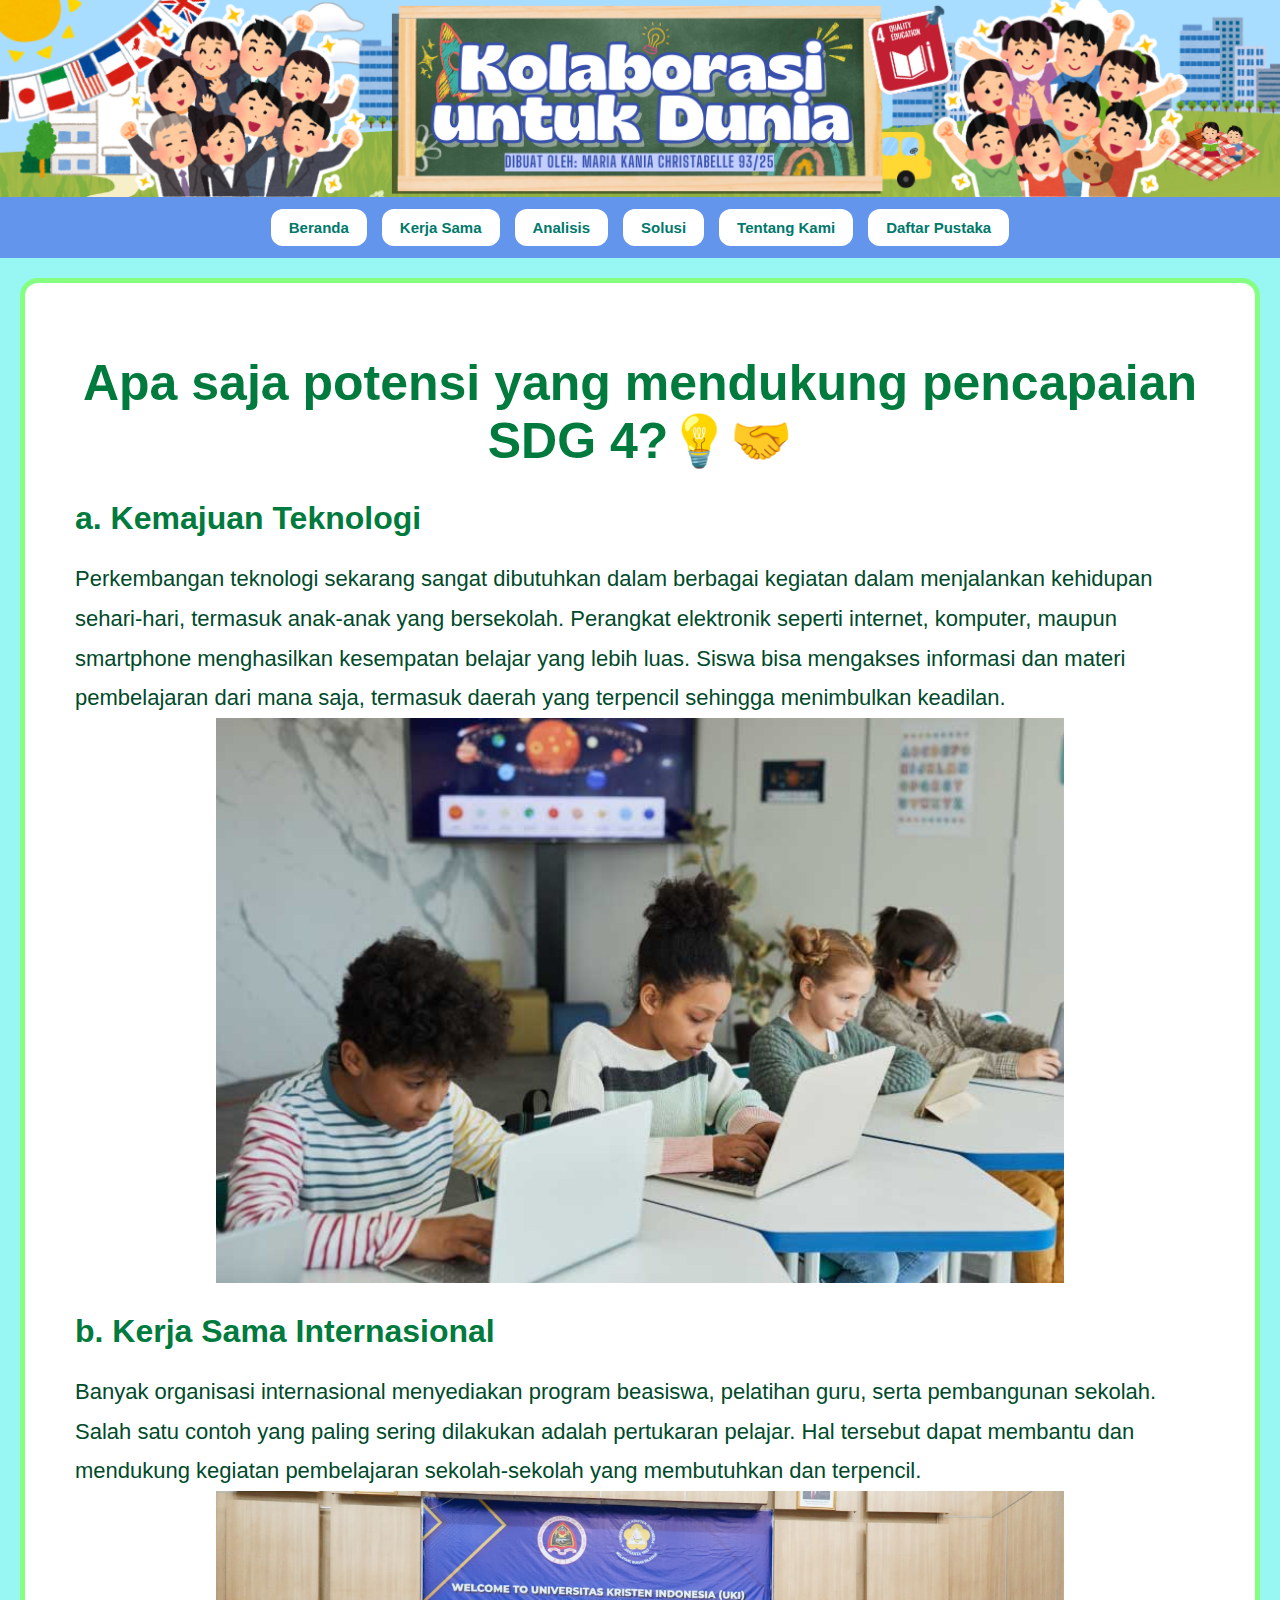
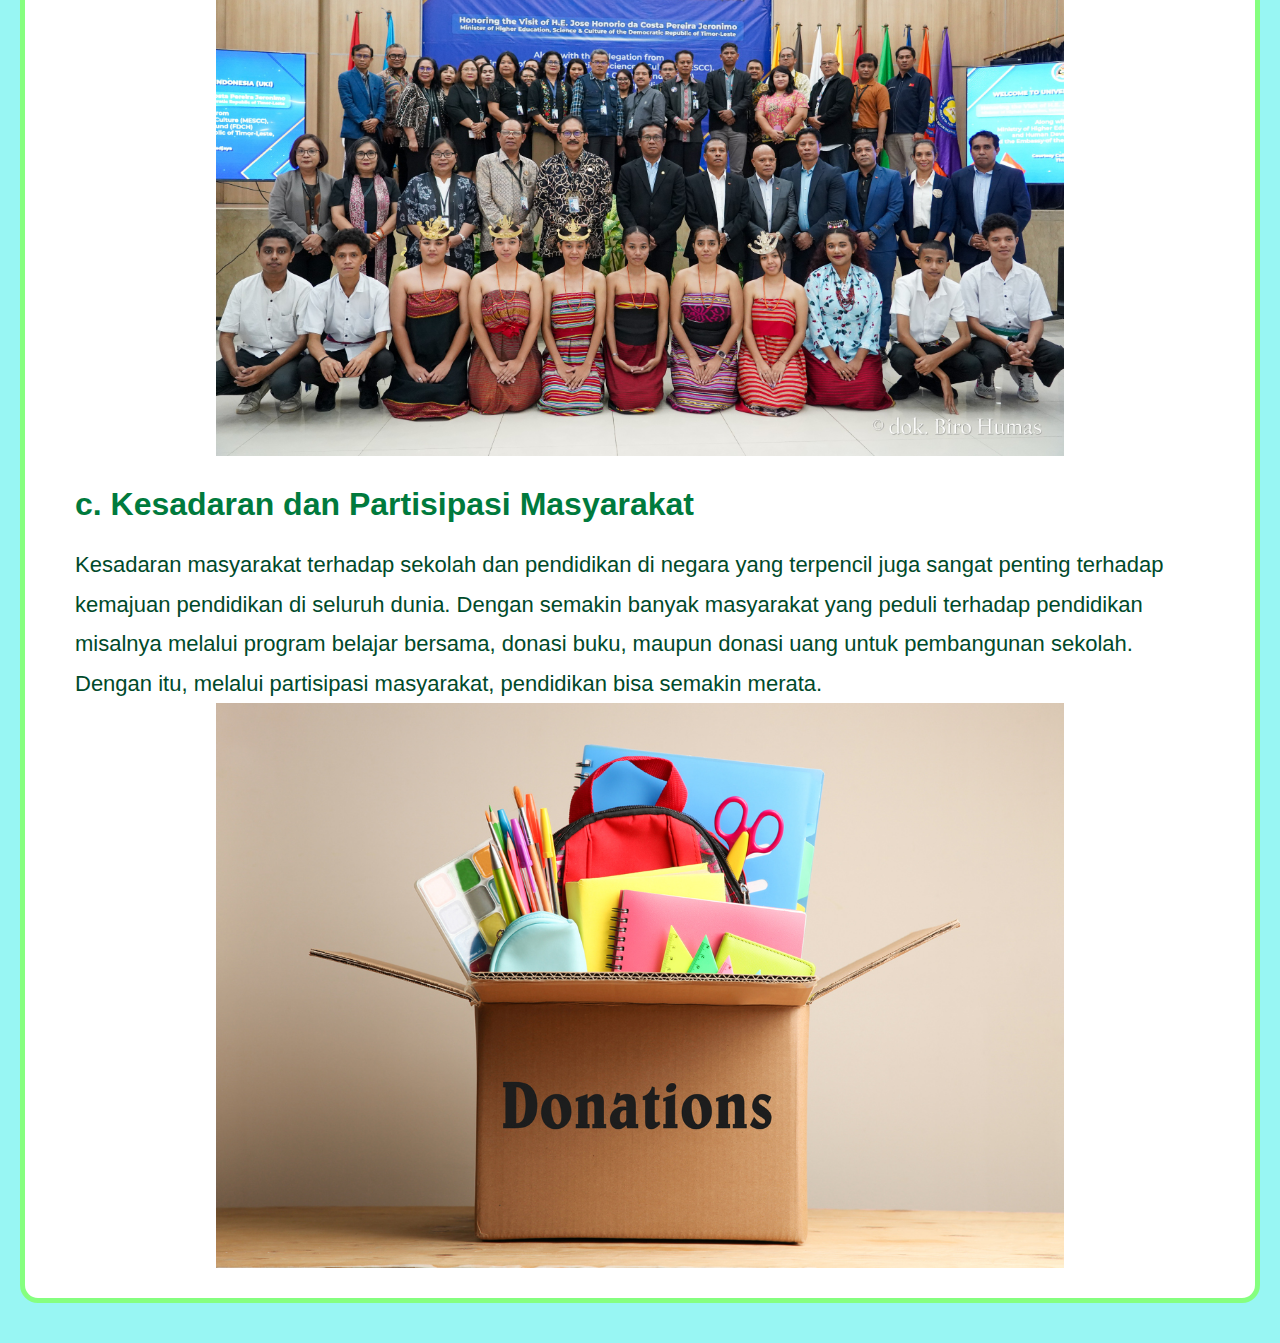
<file: potensi.html>
<!DOCTYPE html>
<html lang="en">
    <head>
        <link rel="stylesheet" href="potensi.css">
    </head>
    <body>
        <div>
            <img src="WEB IL KOLABORASI (1300 x 200 px).png" alt="WEB IL KOLABORASI">
        </div>

        <nav class="navbar">
            <ul>
                <li><a href="WEB-IL-93-25.html">Beranda</a></li>
                <li class="dropdown">
                    <a href="#" class="dropbtn">Kerja Sama</a>
                    <div class="dropdown-content">
                        <a href="bilateral.html">Bilateral</a>
                        <a href="regional.html">Regional</a>
                        <a href="multilateral.html">Multilateral</a>
                    </div>
                </li>
                <li class="dropdown">
                    <a href="#" class="dropbtn">Analisis</a>
                    <div class="dropdown-content">
                        <a href="kondisi.html">Kondisi</a>
                        <a href="tantangan.html">Tantangan</a>
                        <a href="potensi.html">Potensi</a>
                        <a href="peran.html">Peran Masyarakat</a>
                    </div>
                </li>
                <li><a href="solusi.html">Solusi</a></li>
                <li><a href="tentangkami.html">Tentang Kami</a></li>
                <li><a href="sumber.html">Daftar Pustaka</a></li>
            </ul>
        </nav>

        <div class="sdgs-section">
            <div class="sdgs-right">
                <h2 class="sdgs-title-right">Apa saja potensi yang mendukung pencapaian SDG 4?💡🤝</h2>

                <h3 class="sdgs-subtitle">a. Kemajuan Teknologi</h3>
                <p>
                    Perkembangan teknologi sekarang sangat dibutuhkan dalam berbagai kegiatan dalam menjalankan kehidupan sehari-hari, termasuk anak-anak yang bersekolah. Perangkat elektronik seperti internet, komputer, maupun smartphone menghasilkan kesempatan belajar yang lebih luas. Siswa bisa mengakses informasi dan materi pembelajaran dari mana saja, termasuk daerah yang terpencil sehingga menimbulkan keadilan.
                </p>
                <img src="gadget in school.jpg" alt="Kemajuan Teknologi" class="potensi-img">

                <h3 class="sdgs-subtitle">b. Kerja Sama Internasional</h3>
                <p>
                    Banyak organisasi internasional menyediakan program beasiswa, pelatihan guru, serta pembangunan sekolah. Salah satu contoh yang paling sering dilakukan adalah pertukaran pelajar. Hal tersebut dapat membantu dan mendukung kegiatan pembelajaran sekolah-sekolah yang membutuhkan dan terpencil.
                </p>
                <img src="ks pendidikan.jpg" alt="KS Pendidikan" class="potensi-img">

                <h3 class="sdgs-subtitle">c. Kesadaran dan Partisipasi Masyarakat</h3>
                <p>
                    Kesadaran masyarakat terhadap sekolah dan pendidikan di negara yang terpencil juga sangat penting terhadap kemajuan pendidikan di seluruh dunia. Dengan semakin banyak masyarakat yang peduli terhadap pendidikan misalnya melalui program belajar bersama, donasi buku, maupun donasi uang untuk pembangunan sekolah. Dengan itu, melalui partisipasi masyarakat, pendidikan bisa semakin merata.
                </p>
                <img src="donasi.jpg" alt="KS Pendidikan" class="potensi-img">
            </div>
        </div>
    </body>
</html>
</file>
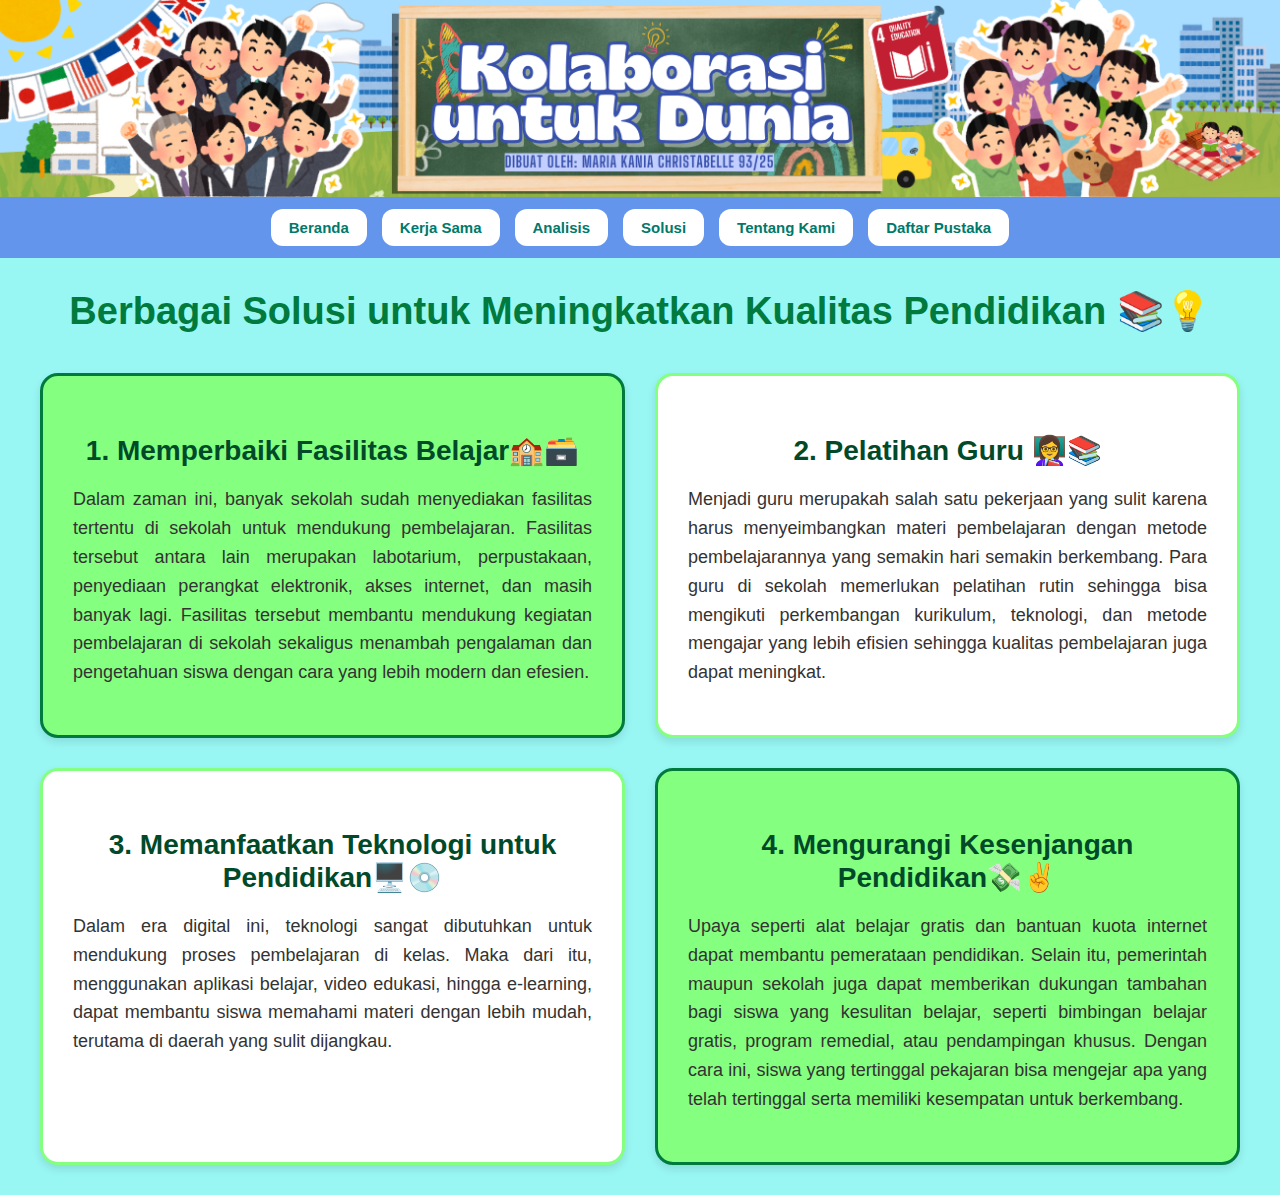
<file: solusi.html>
<!DOCTYPE html>
<html lang="en">
    <head>
        <link rel="stylesheet" href="solusi.css">
    </head>
    <body>
        <div>
            <img src="WEB IL KOLABORASI (1300 x 200 px).png" alt="WEB IL KOLABORASI">
        </div>

    <nav class="navbar">
        <ul>
            <li><a href="WEB-IL-93-25.html">Beranda</a></li>

            <li class="dropdown">
                <a href="#" class="dropbtn">Kerja Sama</a>
                <div class="dropdown-content">
                    <a href="bilateral.html">Bilateral</a>
                    <a href="regional.html">Regional</a>
                    <a href="multilateral.html">Multilateral</a>
                </div>
            </li>

            <li class="dropdown">
                <a href="#" class="dropbtn">Analisis</a>
                <div class="dropdown-content">
                    <a href="kondisi.html">Kondisi</a>
                    <a href="tantangan.html">Tantangan</a>
                    <a href="potensi.html">Potensi</a>
                    <a href="peran.html">Peran Masyarakat</a>
                </div>
            </li>

            <li><a href="solusi.html">Solusi</a></li>
            <li><a href="tentangkami.html">Tentang Kami</a></li>
            <li><a href="sumber.html">Daftar Pustaka</a></li>
        </ul>
    </nav>
    
    <div class="solusi-container">
        <h2 class="solusi-main-title">Berbagai Solusi untuk Meningkatkan Kualitas Pendidikan 📚💡</h2>

        <div class="solusi-grid">
            <div class="solusi-box solusi-hijau">
                <h3>1. Memperbaiki Fasilitas Belajar🏫🗃️</h3>
                <p>
                Dalam zaman ini, banyak sekolah sudah menyediakan fasilitas tertentu di sekolah untuk mendukung pembelajaran. Fasilitas tersebut antara lain merupakan labotarium, perpustakaan, penyediaan perangkat elektronik, akses internet, dan masih banyak lagi. Fasilitas tersebut membantu mendukung kegiatan pembelajaran di sekolah sekaligus menambah pengalaman dan pengetahuan siswa dengan cara yang lebih modern dan efesien.
                </p>
                </div>

            <div class="solusi-box solusi-putih">
                <h3>2. Pelatihan Guru 👩‍🏫📚</h3>
                <p>
                Menjadi guru merupakah salah satu pekerjaan yang sulit karena harus menyeimbangkan materi pembelajaran dengan metode pembelajarannya yang semakin hari semakin berkembang. Para guru di sekolah memerlukan pelatihan rutin sehingga bisa mengikuti perkembangan kurikulum, teknologi, dan metode mengajar yang lebih efisien sehingga kualitas pembelajaran juga dapat meningkat.
                </p>
            </div>

            <div class="solusi-box solusi-putih">
                <h3>3. Memanfaatkan Teknologi untuk Pendidikan🖥️💿</h3>
                <p>
                Dalam era digital ini, teknologi sangat dibutuhkan untuk mendukung proses pembelajaran di kelas. Maka dari itu, menggunakan aplikasi belajar, video edukasi, hingga e-learning, dapat membantu siswa memahami materi dengan lebih mudah, terutama di daerah yang sulit dijangkau.
                </p>
                </div>

            <div class="solusi-box solusi-hijau">
                <h3>4. Mengurangi Kesenjangan Pendidikan💸✌️</h3>
                <p>
                Upaya seperti alat belajar gratis dan bantuan kuota internet dapat membantu pemerataan pendidikan. Selain itu, pemerintah maupun sekolah juga dapat memberikan dukungan tambahan bagi siswa yang kesulitan belajar, seperti bimbingan belajar gratis, program remedial, atau pendampingan khusus. Dengan cara ini, siswa yang tertinggal pekajaran bisa mengejar apa yang telah tertinggal serta memiliki kesempatan untuk berkembang. 
                </p>
                </div>
        </div>
    </div>

</body>
</html>
</file>
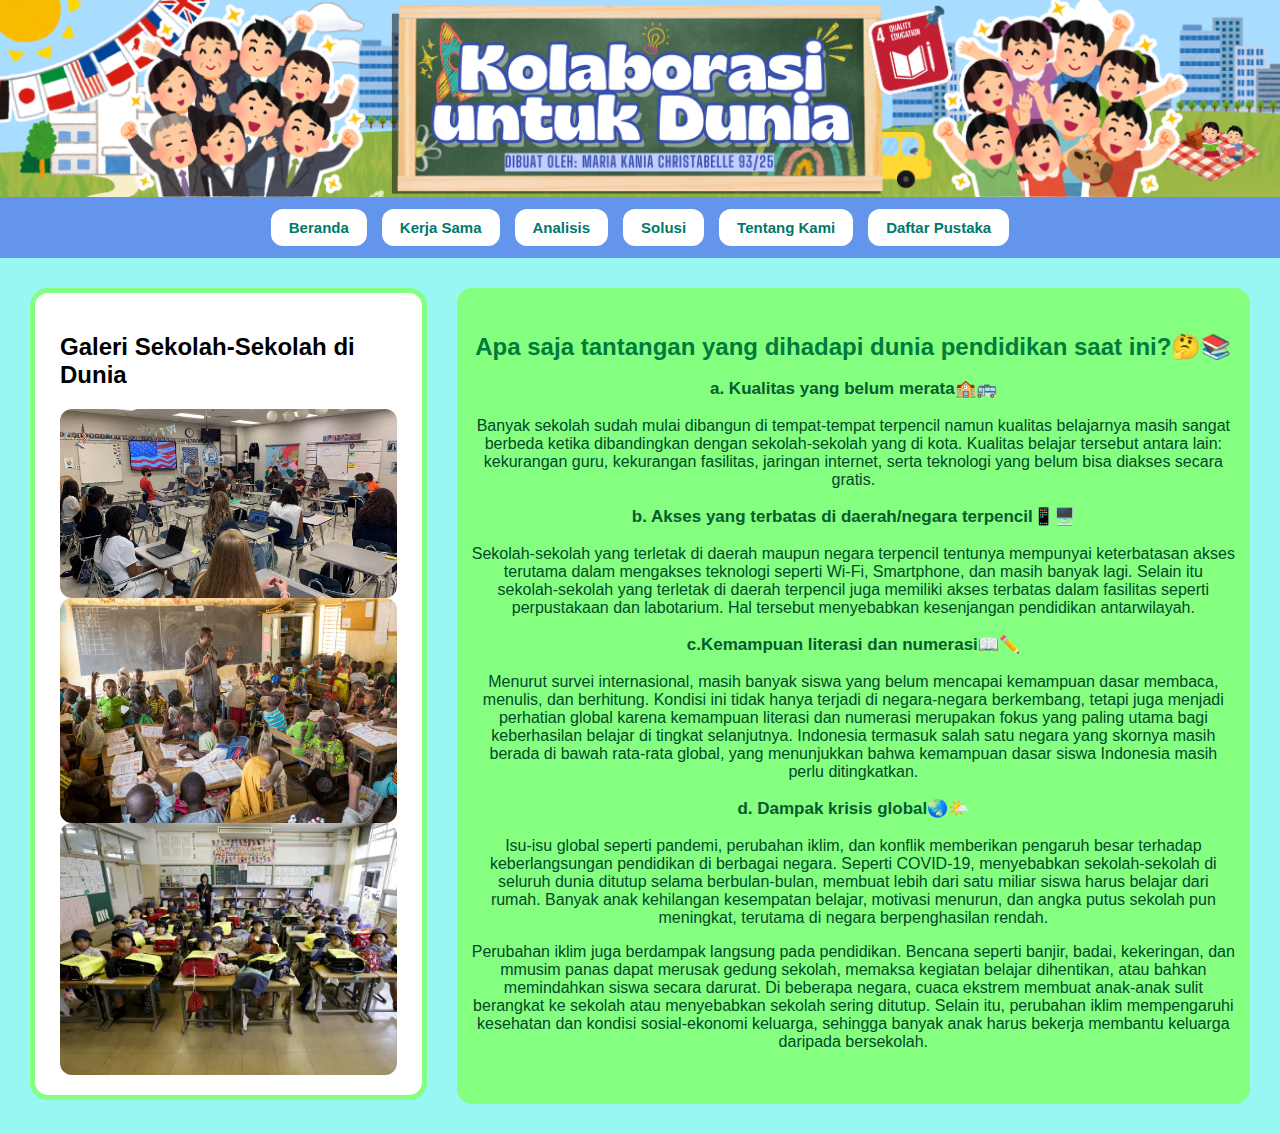
<file: tantangan.html>
<!DOCTYPE html>
<html lang="en">
    <head>
        <link rel="stylesheet" href="tantangan.css">
    </head>
    <body>
        <div>
            <img src="WEB IL KOLABORASI (1300 x 200 px).png" alt="WEB IL KOLABORASI">
        </div>


<nav class="navbar">
    <ul>
        <li><a href="WEB-IL-93-25.html">Beranda</a></li>

        <li class="dropdown">
            <a href="#" class="dropbtn">Kerja Sama</a>
            <div class="dropdown-content">
                <a href="bilateral.html">Bilateral</a>
                <a href="regional.html">Regional</a>
                <a href="multilateral.html">Multilateral</a>
            </div>
        </li>

        <li class="dropdown">
            <a href="#" class="dropbtn">Analisis</a>
            <div class="dropdown-content">
                <a href="kondisi.html">Kondisi</a>
                <a href="tantangan.html">Tantangan</a>
                <a href="potensi.html">Potensi</a>
                <a href="peran.html">Peran Masyarakat</a>
            </div>
        </li>

        <li><a href="solusi.html">Solusi</a></li>
        <li><a href="tentangkami.html">Tentang Kami</a></li>
        <li><a href="sumber.html">Daftar Pustaka</a></li>
    </ul>
</nav>
        
       <div class="sdgs-section">

    <div class="sdgs-right">
        <h2 class="sdgs-title">Galeri Sekolah-Sekolah di Dunia</h2>

        <img src="school in us.jpg" class="sdgs-img">
        <img src="school in africa.webp" class="sdgs-img">
        <img src="school in china.webp" class="sdgs-img">
    </div>

    <div class="sdgs-left">
        <h2 class="sdgs-title-left">Apa saja tantangan yang dihadapi dunia pendidikan saat ini?🤔📚</h2>
        <h3 class="sdgs-subtitle">a. Kualitas yang belum merata🏫🚌</h3>
        <p>
        Banyak sekolah sudah mulai dibangun di tempat-tempat terpencil namun kualitas belajarnya masih sangat berbeda ketika dibandingkan dengan sekolah-sekolah yang di kota. Kualitas belajar tersebut antara lain: kekurangan guru, kekurangan fasilitas, jaringan internet, serta teknologi yang belum bisa diakses secara gratis.
        </p>
        <h3 class="sdgs-subtitle">b. Akses yang terbatas di daerah/negara terpencil📱🖥️</h3>
        <p>
            Sekolah-sekolah yang terletak di daerah maupun negara terpencil tentunya mempunyai keterbatasan akses terutama dalam mengakses teknologi seperti Wi-Fi, Smartphone, dan masih banyak lagi. Selain itu sekolah-sekolah yang terletak di daerah terpencil juga memiliki akses terbatas dalam fasilitas seperti perpustakaan dan labotarium. Hal tersebut menyebabkan kesenjangan pendidikan antarwilayah.
        </p>
        <h3 class="sdgs-subtitle">c.Kemampuan literasi dan numerasi📖✏️</h3>
        <p>
        Menurut survei internasional, masih banyak siswa yang belum mencapai kemampuan dasar membaca, menulis, dan berhitung. Kondisi ini tidak hanya terjadi di negara-negara berkembang, tetapi juga menjadi perhatian global karena kemampuan literasi dan numerasi merupakan fokus yang paling utama bagi keberhasilan belajar di tingkat selanjutnya. Indonesia termasuk salah satu negara yang skornya masih berada di bawah rata-rata global, yang menunjukkan bahwa kemampuan dasar siswa Indonesia masih perlu ditingkatkan. 
        </p>
        <h3 class="sdgs-subtitle">d. Dampak krisis global🌏🌤️</h3>
        <p>Isu-isu global seperti pandemi, perubahan iklim, dan konflik memberikan pengaruh besar terhadap keberlangsungan pendidikan di berbagai negara. Seperti COVID-19, menyebabkan sekolah-sekolah di seluruh dunia ditutup selama berbulan-bulan, membuat lebih dari satu miliar siswa harus belajar dari rumah. Banyak anak kehilangan kesempatan belajar, motivasi menurun, dan angka putus sekolah pun meningkat, terutama di negara berpenghasilan rendah.</p>
        <p>Perubahan iklim juga berdampak langsung pada pendidikan. Bencana seperti banjir, badai, kekeringan, dan mmusim panas dapat merusak gedung sekolah, memaksa kegiatan belajar dihentikan, atau bahkan memindahkan siswa secara darurat. Di beberapa negara, cuaca ekstrem membuat anak-anak sulit berangkat ke sekolah atau menyebabkan sekolah sering ditutup. Selain itu, perubahan iklim mempengaruhi kesehatan dan kondisi sosial-ekonomi keluarga, sehingga banyak anak harus bekerja membantu keluarga daripada bersekolah.</p>
    </div>

    </body>
</html>
</file>
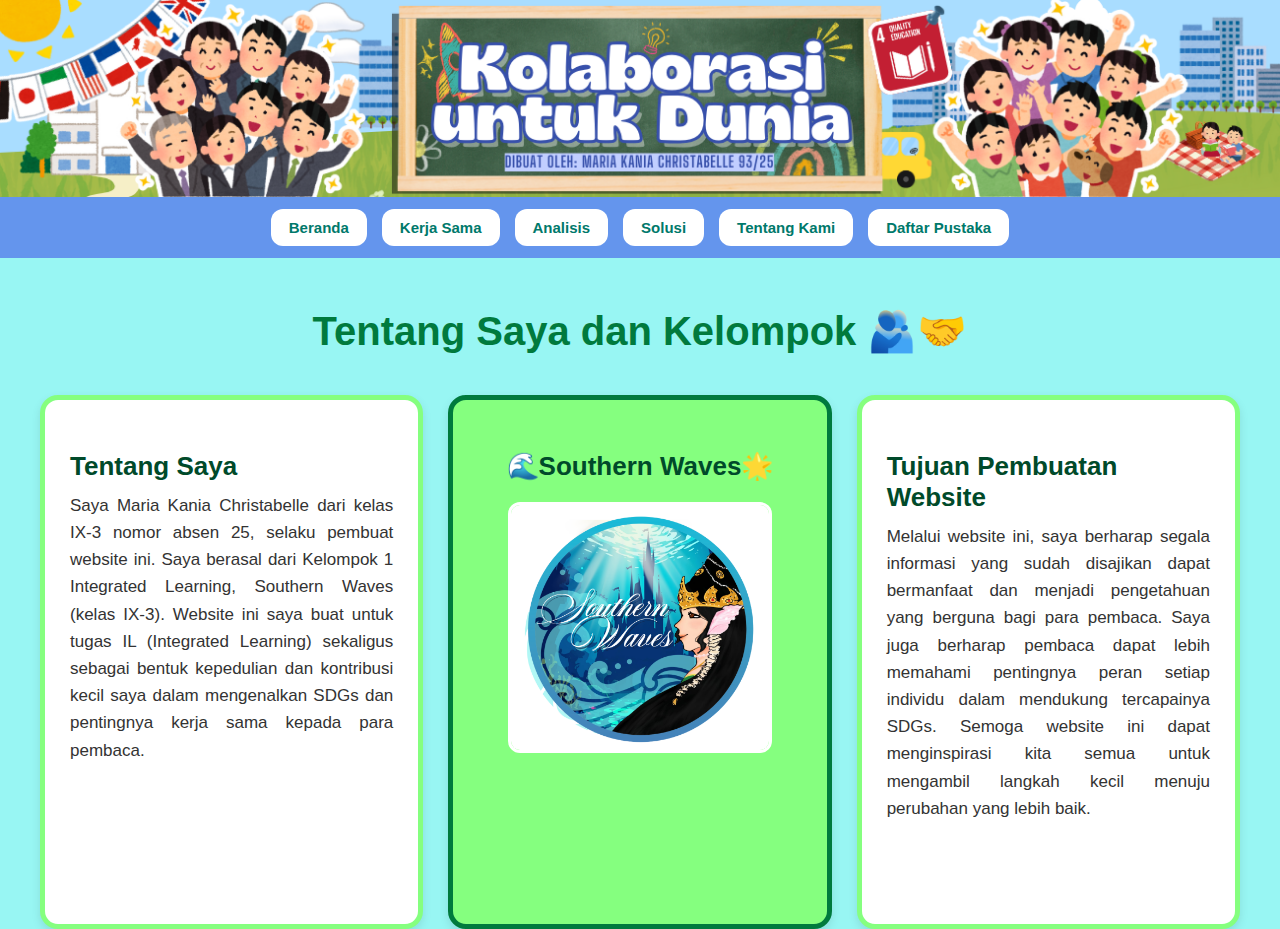
<file: tentangkami.html>
<!DOCTYPE html>
<html lang="en">
    <head>
        <link rel="stylesheet" href="tentangkami.css">
    </head>
    <body>
        <div>
            <img src="WEB IL KOLABORASI (1300 x 200 px).png" alt="WEB IL KOLABORASI">
        </div>

    <nav class="navbar">
        <ul>
            <li><a href="WEB-IL-93-25.html">Beranda</a></li>
            <li class="dropdown">
                <a href="#" class="dropbtn">Kerja Sama</a>
                <div class="dropdown-content">
                    <a href="bilateral.html">Bilateral</a>
                    <a href="regional.html">Regional</a>
                    <a href="multilateral.html">Multilateral</a>
                </div>
            </li>
            <li class="dropdown">
                <a href="#" class="dropbtn">Analisis</a>
                <div class="dropdown-content">
                    <a href="kondisi.html">Kondisi</a>
                    <a href="tantangan.html">Tantangan</a>
                    <a href="potensi.html">Potensi</a>
                    <a href="peran.html">Peran Masyarakat</a>
                </div>
            </li>
            <li><a href="solusi.html">Solusi</a></li>
            <li><a href="tentangkami.html">Tentang Kami</a></li>
            <li><a href="sumber.html">Daftar Pustaka</a></li>
        </ul>
    </nav>
    
    <div class="about-container">
        <h2 class="about-main-title">Tentang Saya dan Kelompok 🫂🤝</h2>

        <div class="about-columns">
            
            <div class="about-box about-putih-border-hijau">
                <h3>Tentang Saya </h3>
                <p>Saya Maria Kania Christabelle dari kelas IX-3 nomor absen 25, selaku pembuat website ini. Saya berasal dari Kelompok 1 Integrated Learning, Southern Waves (kelas IX-3). Website ini saya buat untuk tugas IL (Integrated Learning) sekaligus sebagai bentuk kepedulian dan kontribusi kecil saya dalam mengenalkan SDGs dan pentingnya kerja sama kepada para pembaca.</p>
            </div>

            <div class="about-box about-hijau">
                <h3>🌊Southern Waves🌟</h3>
                <div class="about-image-wrapper">
                    <img src="logo sw.png" alt="Logo SW" class="about-image"> 
                </div>
            </div>

            <div class="about-box about-putih-border-hijau">
                <h3>Tujuan Pembuatan Website</h3>
                <p>
                Melalui website ini, saya berharap segala informasi yang sudah disajikan dapat bermanfaat dan menjadi pengetahuan yang berguna bagi para pembaca. Saya juga berharap pembaca dapat lebih memahami pentingnya peran setiap individu dalam mendukung tercapainya SDGs. Semoga website ini dapat menginspirasi kita semua untuk mengambil langkah kecil menuju perubahan yang lebih baik.
                </p>
            </div>

        </div>
    </div>

</body>
</html>
</file>
<file: potensi.css>
html {
scroll-behavior: smooth;
}

body {
margin: 0;
padding: 0;
font-family: 'Gill Sans', 'Gill Sans MT', Calibri, 'Trebuchet MS', sans-serif;
background-color: rgb(152, 246, 243);
}

img {
width: 100%;
height: auto;
display: block;
}

.navbar {
background-color: cornflowerblue;
padding: 12px 0;
font-family: Arial, sans-serif;
}

.navbar ul {
list-style: none;
margin: 0;
padding: 0;
display: flex;
justify-content: center;
gap: 15px;
}

.navbar ul li {
position: relative;
}

.navbar a {
text-decoration: none;
background: white;
padding: 10px 18px;
border-radius: 12px;
font-weight: bold;
font-size: 15px;
color: #00796b;
display: inline-block;
transition: all 0.2s;
}

.navbar a:hover {
background-color: thistle;
color: rgb(110, 85, 110);
}

.dropdown {
position: relative;
display: inline-block;
}

.dropdown-content {
display: none;
position: absolute;
background-color: #ffffff;
border-radius: 12px;
padding: 10px 0;
min-width: 160px;
box-shadow: 0 4px 10px rgba(0,0,0,0.3);
flex-direction: column;
z-index: 1;
}

.dropdown-content a {
background: transparent;
padding: 10px 16px;
color: rgb(0, 0, 0);
border-radius: 0;
text-decoration: none;
display: block;
}

.dropdown-content a:hover {
background-color: rgba(255,255,255,0.2);
}

.dropdown:hover .dropdown-content {
display: flex;
}

.sdgs-section {
display: grid;
grid-template-columns: 1fr;
gap: 30px;
margin: 20px;
}

.sdgs-right {
background: white;
border: 5px solid #85ff7f;
border-radius: 18px;
padding: 30px 50px;
margin-bottom: 20px;
}

.sdgs-title-right {
color: #007a3d;
font-size: 50px;
font-weight: 700;
margin-bottom: 25px;
text-align: center;
}

.sdgs-subtitle {
color: #007a3d;
font-size: 32px;
font-weight: bold;
margin-top: 30px;
margin-bottom: 15px;
}

.sdgs-right p {
font-size: 22px;
line-height: 1.8;
color: #004a2a;
margin-bottom: auto;
}

.potensi-img{
width: 75%;
display: block;
margin: 0 auto;
}
</file>
<file: solusi.css>
html {
    scroll-behavior: smooth;
}

body {
    margin: 0;
    padding: 0;
    font-family: 'Gill Sans', 'Gill Sans MT', Calibri, 'Trebuchet MS', sans-serif;
    background-color: rgb(152, 246, 243);
}

img {
    width: 100%;
    height: auto;
    display: block;
}

.navbar {
    background-color: cornflowerblue;
    padding: 12px 0;
    font-family: Arial, sans-serif;
    position: sticky;
    top: 0;
    left: 0;
    width: 100%;
    z-index: 1000; 
}

.navbar ul{
    list-style: none;
    margin: 0;
    padding: 0;
    display: flex;
    justify-content: center;
    gap: 15px;
}

.navbar ul li{
    position: relative;
}

.navbar a{
    text-decoration: none;
    background: white;
    padding: 10px 18px;
    border-radius: 12px;
    font-weight: bold;
    font-size: 15px;
    color: #00796b;
    display: inline-block;
    transition: all 0.2s;
}

.navbar a:hover{
    background-color: thistle;
    color: rgb(110, 85, 110);
}

.dropdown{
    position: relative;
    display: inline-block;
}

.dropdown-content{
    display: none;
    position: absolute;
    background-color: #ffffff;
    border-radius: 12px;
    padding: 10px 0;
    min-width: 160px;
    box-shadow: 0 4px 10px rgba(0,0,0,0.3);
    flex-direction: column;
    z-index: 1;
}

.dropdown-content a {
    background: transparent;
    padding: 10px 16px;
    color: rgb(0, 0, 0);
    border-radius: 0;
    text-decoration: none;
    display: block;
}

.dropdown-content a:hover{
    background-color: thistle;
}

.dropdown:hover .dropdown-content{
    display: block;
}

.dropdown:hover .dropdown-content {
    display: flex;
}

.solusi-container {
    max-width: 1200px;
    margin: 30px auto;
    padding: 0 20px;
}

.solusi-main-title {
    font-size: 38px;
    color: #007a3d;
    text-align: center;
    margin-bottom: 40px;
    font-weight: bold;
}

.solusi-grid {
    display: grid;
    grid-template-columns: 1fr 1fr; 
    gap: 30px;
}

.solusi-box {
    padding: 30px;
    border-radius: 18px;
    box-shadow: 0 4px 8px rgba(0,0,0,0.1);
    transition: transform 0.3s ease;
}

.solusi-box:hover {
    transform: translateY(-5px);
}

.solusi-box h3 {
    font-size: 28px;
    color: #004a2a;
    margin-bottom: 15px;
    text-align: center;
}

.solusi-box p {
    font-size: 18px;
    line-height: 1.6;
    color: #333;
    text-align: justify;
}

.solusi-hijau {
    background-color: #85ff7f;
    border: 3px solid #007a3d;
}

.solusi-putih {
    background-color: white;
    border: 3px solid #85ff7f;
}

.solusi-grid > div:nth-child(1) {
    background-color: #85ff7f;
    border: 3px solid #007a3d;
}

.solusi-grid > div:nth-child(2) {
    background-color: white;
    border: 3px solid #85ff7f;
}

.solusi-grid > div:nth-child(3) {
    background-color: white;
    border: 3px solid #85ff7f;
}

.solusi-grid > div:nth-child(4) {
    background-color: #85ff7f;
    border: 3px solid #007a3d;
}
</file>
<file: tantangan.css>
html {
    scroll-behavior: smooth;
}

body {
    margin: 0;
    padding: 0;
    font-family: 'Gill Sans', 'Gill Sans MT', Calibri, 'Trebuchet MS', sans-serif;
    background-color: rgb(152, 246, 243);
}

img {
    width: 100%;
    height: auto;
    display: block;
}

.navbar {
    background-color: cornflowerblue;
    padding: 12px 0;
    font-family: Arial, sans-serif;
}

.navbar ul {
    list-style: none;
    margin: 0;
    padding: 0;
    display: flex;
    justify-content: center;
    gap: 15px;
}

.navbar ul li {
    position: relative;
}

.navbar a {
    text-decoration: none;
    background: white;
    padding: 10px 18px;
    border-radius: 12px;
    font-weight: bold;
    font-size: 15px;
    color: #00796b;
    display: inline-block;
    transition: all 0.2s;
}

.navbar a:hover {
    background-color: thistle;
    color: rgb(110, 85, 110);
}

.dropdown {
    position: relative;
    display: inline-block;
}

.dropdown-content {
    display: none;
    position: absolute;
    background-color: #ffffff;
    border-radius: 12px;
    padding: 10px 0;
    min-width: 160px;
    box-shadow: 0 4px 10px rgba(0,0,0,0.3);
    flex-direction: column;
    z-index: 1;
}

.dropdown-content a {
    background: transparent;
    padding: 10px 16px;
    color: rgb(0, 0, 0);
    border-radius: 0;
    text-decoration: none;
    display: block;
}

.dropdown-content a:hover{
    background-color: thistle;
}

.dropdown:hover .dropdown-content{
    display: block;
}

.dropdown:hover .dropdown-content {
    display: flex;
}

.sdgs-section {
    display: grid;
    grid-template-columns: 1fr 2fr;
    gap: 30px;
    margin: 30px;
    clear: both;
}

.sdgs-left {
    background: #85ff7f;
    padding: 25px 15px;
    border-radius: 15px;
    text-align: center;
}

.sdgs-left p {
    color: #004a2a;
}

.sdgs-title-left {
    color: #007a3d;
    font-size: 24px;
    font-weight: 700;
    margin-bottom: 15px;
}

.sdgs-subtitle {
    color: #065b31;
    font-size: 17px;
    margin-bottom: 18px;
}

.sdgs-right {
    background: white;
    border: 5px solid #85ff7f;
    border-radius: 18px;
    padding: 20px 25px;
    margin-bottom: 4px;
}

.sdgs-img {
    display: block;
    width: 100%;
    border-radius: 12px;
    transition: transform 0.3s ease;
}

.sdgs-img:hover {
    transform: scale(1.03);
}

.sdgs-right p {
    font-size: 20px;
    line-height: 1.7;
    color: #004a2a;
    margin-bottom: auto;
}
</file>
<file: tentangkami.css>
html {
    scroll-behavior: smooth;
}

body {
    margin: 0;
    padding: 0;
    font-family: 'Gill Sans', 'Gill Sans MT', Calibri, 'Trebuchet MS', sans-serif;
    background-color: rgb(152, 246, 243);
}

img {
    width: 100%;
    height: auto;
    display: block;
}

.navbar {
    background-color: cornflowerblue;
    padding: 12px 0;
    font-family: Arial, sans-serif;
}

.navbar ul {
    list-style: none;
    margin: 0;
    padding: 0;
    display: flex;
    justify-content: center;
    gap: 15px;
}

.navbar ul li {
    position: relative;
}

.navbar a {
    text-decoration: none;
    background: white;
    padding: 10px 18px;
    border-radius: 12px;
    font-weight: bold;
    font-size: 15px;
    color: #00796b;
    display: inline-block;
    transition: all 0.2s;
}

.navbar a:hover {
    background-color: thistle;
    color: rgb(110, 85, 110);
}

.dropdown {
    position: relative;
    display: inline-block;
}

.dropdown-content {
    display: none;
    position: absolute;
    background-color: #ffffff;
    border-radius: 12px;
    padding: 10px 0;
    min-width: 160px;
    box-shadow: 0 4px 10px rgba(0,0,0,0.3);
    flex-direction: column;
    z-index: 1;
}

.dropdown-content a {
    background: transparent;
    padding: 10px 16px;
    color: black;
    border-radius: 0;
    text-decoration: none;
    display: block;
}

.dropdown-content a:hover{
    background-color: thistle;
}

.dropdown:hover .dropdown-content{
    display: block;
}

.dropdown:hover .dropdown-content {
    display: flex;
}

.about-container {
    max-width: 1200px;
    margin: 50px auto;
    padding: 0 20px;
}

.about-main-title {
    font-size: 40px;
    color: #007a3d;
    text-align: center;
    margin-bottom: 40px;
    font-weight: bold;
}

.about-columns {
    display: grid;
    grid-template-columns: 1fr 1fr 1fr;
    gap: 25px;
}

.about-box {
    padding: 25px;
    border-radius: 18px;
    box-shadow: 0 4px 10px rgba(0,0,0,0.1);
    height: 100%;
    display: flex;
    flex-direction: column;
    justify-content: flex-start;
}

.about-putih-border-hijau {
    background-color: white;
    border: 5px solid #85ff7f;
}

.about-box h3 {
    font-size: 26px;
    color: #004a2a;
    margin-bottom: 5px;
}

.about-box p {
    font-size: 17px;
    line-height: 1.6;
    color: #333;
    text-align: justify;
    margin-top: 5px;
}

.about-hijau {
    background-color: #85ff7f;
    border: 5px solid #007a3d;
    text-align: center;
}

.about-hijau p {
    margin-top: 15px;
}

.about-image-wrapper {
    width: 80%;
    margin: 15px auto;
    overflow: hidden;
    border-radius: 12px;
    border: 3px solid white;
}

.about-image {
    width: 100%;
    height: auto;
    display: block;
    transition: transform 0.5s ease;
}

.about-image:hover {
    transform: scale(1.1);
}
</file>
